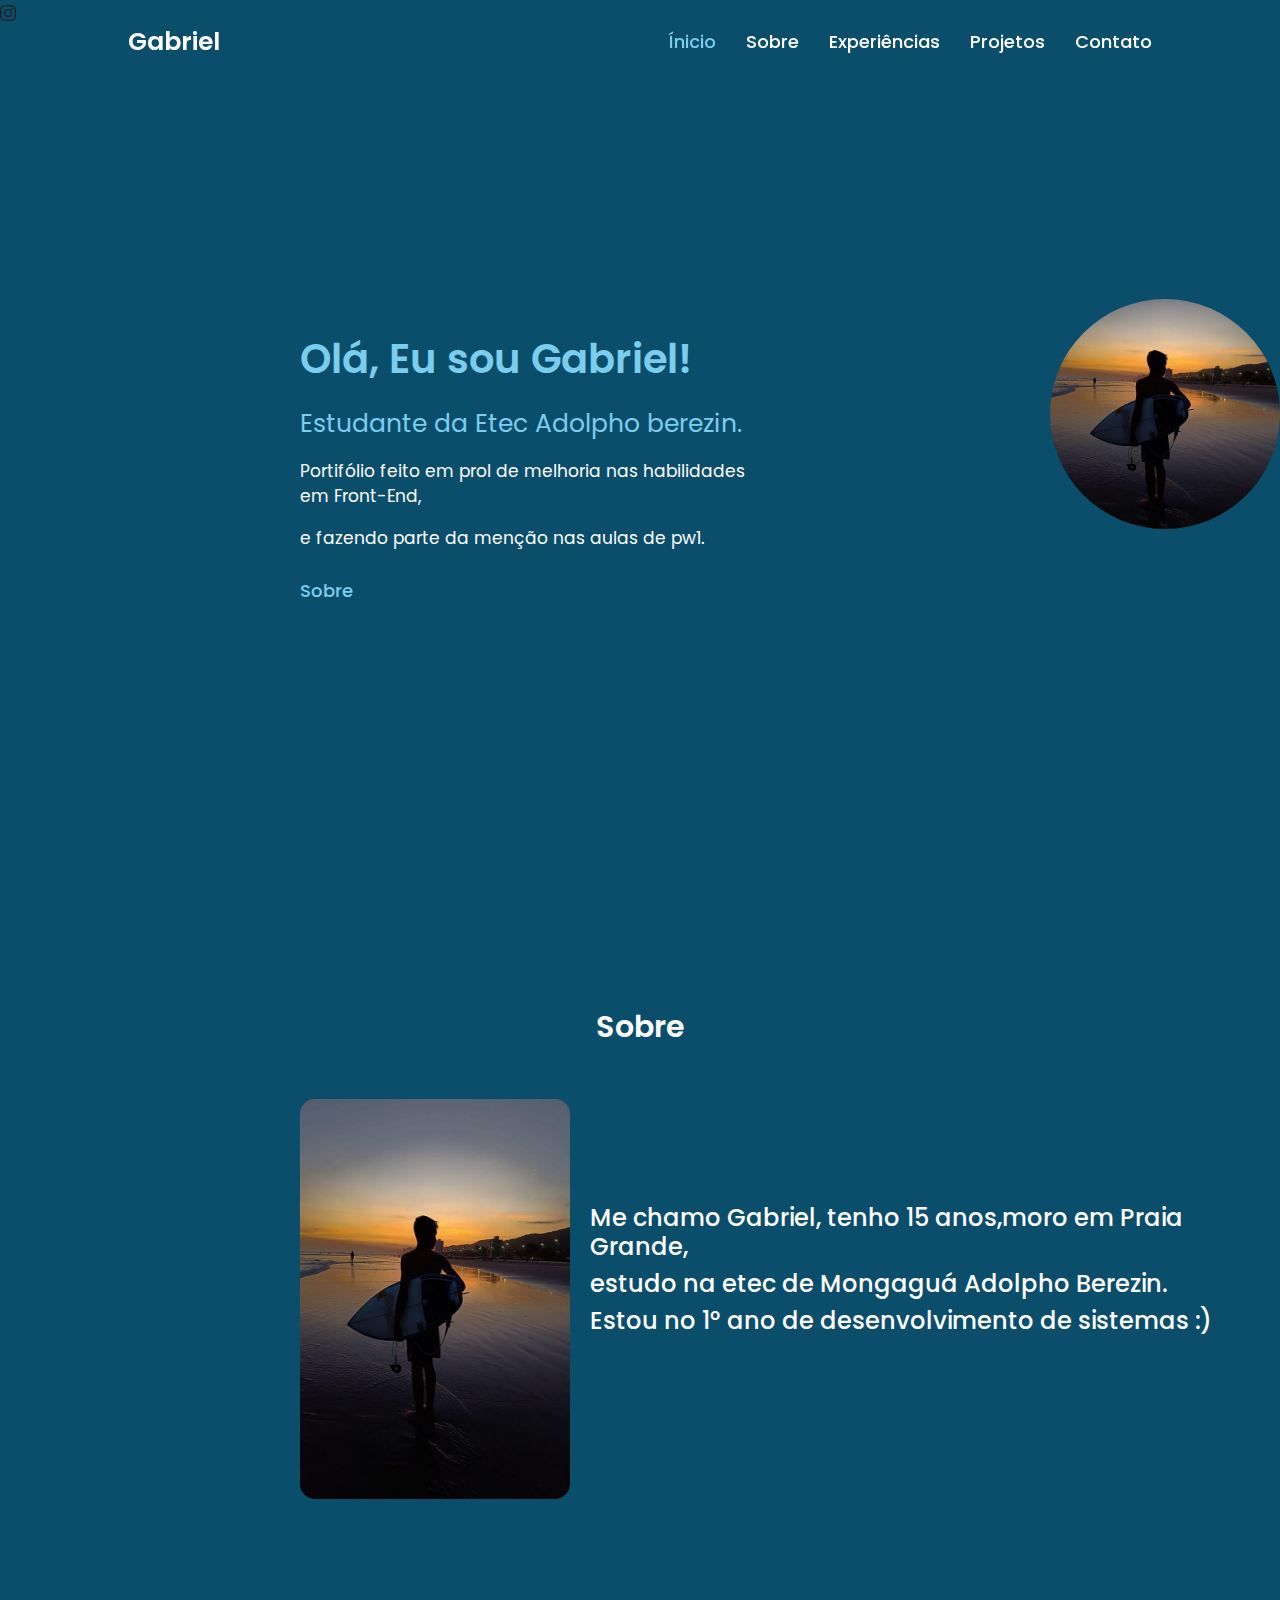
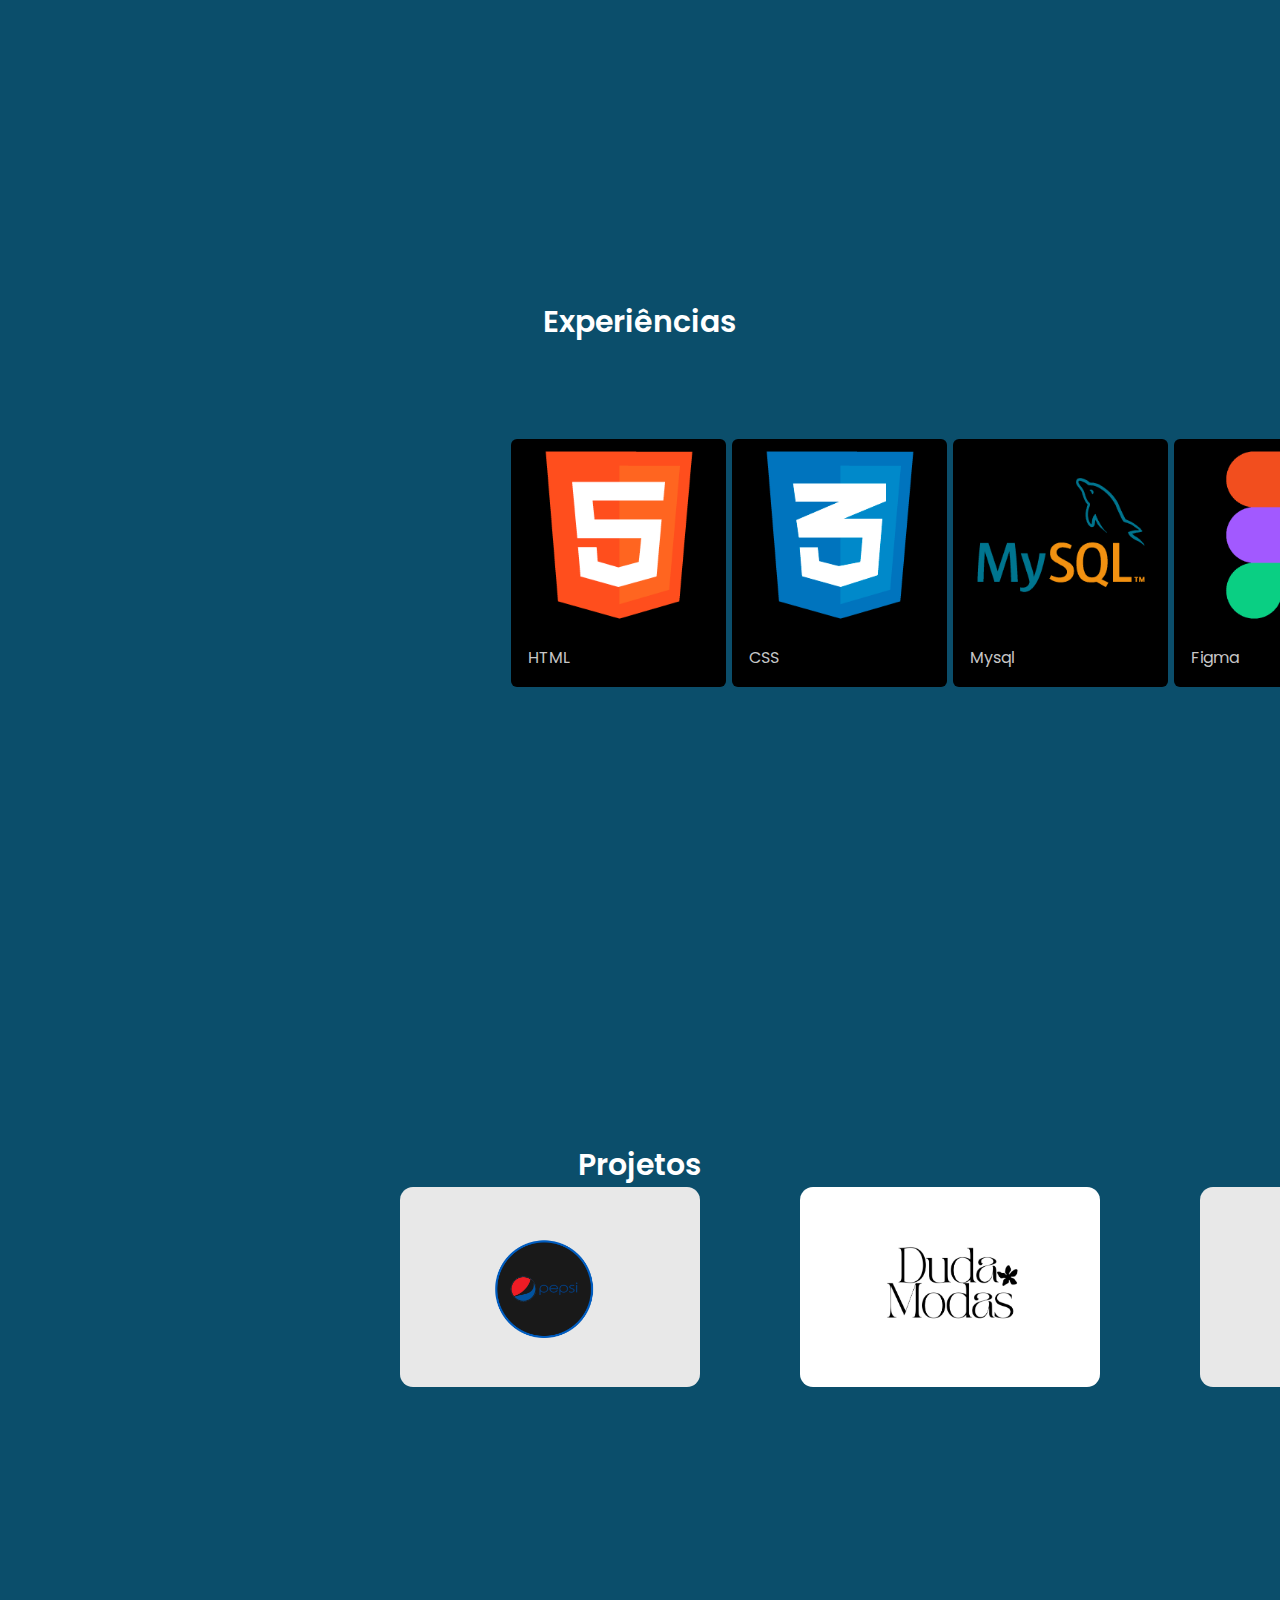
<file: index.html>
<!DOCTYPE html>
<html lang="en">
<head>
    <meta charset="UTF-8">
    <meta name="viewport" content="width=, initial-scale=1.0">
    <svg xmlns="http://www.w3.org/2000/svg" width="16" height="16" fill="currentColor" class="bi bi-instagram" viewBox="0 0 16 16">
      <path d="M8 0C5.829 0 5.556.01 4.703.048 3.85.088 3.269.222 2.76.42a3.9 3.9 0 0 0-1.417.923A3.9 3.9 0 0 0 .42 2.76C.222 3.268.087 3.85.048 4.7.01 5.555 0 5.827 0 8.001c0 2.172.01 2.444.048 3.297.04.852.174 1.433.372 1.942.205.526.478.972.923 1.417.444.445.89.719 1.416.923.51.198 1.09.333 1.942.372C5.555 15.99 5.827 16 8 16s2.444-.01 3.298-.048c.851-.04 1.434-.174 1.943-.372a3.9 3.9 0 0 0 1.416-.923c.445-.445.718-.891.923-1.417.197-.509.332-1.09.372-1.942C15.99 10.445 16 10.173 16 8s-.01-2.445-.048-3.299c-.04-.851-.175-1.433-.372-1.941a3.9 3.9 0 0 0-.923-1.417A3.9 3.9 0 0 0 13.24.42c-.51-.198-1.092-.333-1.943-.372C10.443.01 10.172 0 7.998 0zm-.717 1.442h.718c2.136 0 2.389.007 3.232.046.78.035 1.204.166 1.486.275.373.145.64.319.92.599s.453.546.598.92c.11.281.24.705.275 1.485.039.843.047 1.096.047 3.231s-.008 2.389-.047 3.232c-.035.78-.166 1.203-.275 1.485a2.5 2.5 0 0 1-.599.919c-.28.28-.546.453-.92.598-.28.11-.704.24-1.485.276-.843.038-1.096.047-3.232.047s-2.39-.009-3.233-.047c-.78-.036-1.203-.166-1.485-.276a2.5 2.5 0 0 1-.92-.598 2.5 2.5 0 0 1-.6-.92c-.109-.281-.24-.705-.275-1.485-.038-.843-.046-1.096-.046-3.233s.008-2.388.046-3.231c.036-.78.166-1.204.276-1.486.145-.373.319-.64.599-.92s.546-.453.92-.598c.282-.11.705-.24 1.485-.276.738-.034 1.024-.044 2.515-.045zm4.988 1.328a.96.96 0 1 0 0 1.92.96.96 0 0 0 0-1.92m-4.27 1.122a4.109 4.109 0 1 0 0 8.217 4.109 4.109 0 0 0 0-8.217m0 1.441a2.667 2.667 0 1 1 0 5.334 2.667 2.667 0 0 1 0-5.334"/>
    </svg>
    <link href="https://cdn.jsdelivr.net/npm/bootstrap@5.3.3/dist/css/bootstrap.min.css" rel="stylesheet" integrity="sha384-QWTKZyjpPEjISv5WaRU9OFeRpok6YctnYmDr5pNlyT2bRjXh0JMhjY6hW+ALEwIH" crossorigin="anonymous">
    <link rel="stylesheet" href="estilo.css">
    <title>Document</title>
</head>
<body>
 
<header class="header">
     <a href="#" class="logo">Gabriel</a>
    <nav class="navbar">
        <a href="#inicio" class="active">Ínicio</a>
        <a href="#sobre">Sobre </a>
        <a href="#experiencias">Experiências</a>
        <a href="#projetos">Projetos</a>
        <a href="#contato">Contato</a>
    </nav>
</header>

<section id="inicio">
  <div class="flex"> 
<div class="texto">
    <p class="titulo">Olá, Eu sou Gabriel!</p>
    <p class="subt">Estudante da Etec Adolpho berezin.</p>
    <p class="parag1">Portifólio feito em prol de melhoria nas habilidades em Front-End,</p>
    <p class="parag2">e fazendo parte da menção nas aulas de pw1.</p>
    <a href="#sobre"><button id="btntexto">
        <span class="hover-underline-animation"> Sobre </span>
       
          <path
            id="Path_10"
            data-name="Path 10"
            d="M8,0,6.545,1.455l5.506,5.506H-30V9.039H12.052L6.545,14.545,8,16l8-8Z"
            transform="translate(30)"
          ></path>
        
      </button></a>
</div>

<div class="imginicio"><img src="shared image.jpg" ></div>
</div> 

</section>
 
<section id="sobre">
  <div class="tsobre">Sobre</div>
  <div class="flexsobre">
     <div class="imgsobre"><img src="shared image.jpg" alt=""></div>
     <div class="txtsobre">
    
      <h4>Me chamo Gabriel, tenho 15 anos,moro em Praia Grande,</h4>
      <h4> estudo na etec de Mongaguá Adolpho Berezin.</h4>
      <h4>Estou no 1° ano de desenvolvimento de sistemas :)</h4>
    </div>
    <i class="bi bi-instagram"></i>
     
  </div>   
</section>

<section id="experiencias">
  <div class="texperie">Experiências</div>
  
  <div class="cards">
    
    <div class="card">
      <img src="logo-html-5-256.png" >
      <div class="card-body">
        <p class="card-text">HTML</p>
      </div>
    </div>

    <div class="card">
      <img src="logo-css-3-256.png" >
      <div class="card-body">
        <p class="card-text">CSS</p>
      </div>
    </div>

    <div class="card">
      <img src="mysql-256.png " >
      <div class="card-body">
        <p class="card-text">Mysql</p>
      </div>
    </div>

    
    <div class="card">
      <img src="logofigma.png" >
      <div class="card-body">
        <p class="card-text">Figma </p>
    </div>

  
  </div>

</section>

<section id="projetos">
  <div class="tprojetos">Projetos</div>
   
  
  <div class="cardsprojeto">
    
    <a href="pepsi.html"><div class="card1projeto"><img src="fotopepsi.png"></div></a>
    <a href="https://www.figma.com/design/EjVjILojsxjHcX5L9Zb0gF/atividade-Desing-Duda-modas?node-id=0-1&node-type=canvas&t=hIXkWOFTmfkqVi5P-0"><div class="card2projeto"><img src="logodudamodas.png"></div></a>
    <a href="pepsi.html"><div class="card3projeto"><img src="fotopepsi.png"></div></a>
  
  </div>


</section>
 
</body>
</html>
</file>
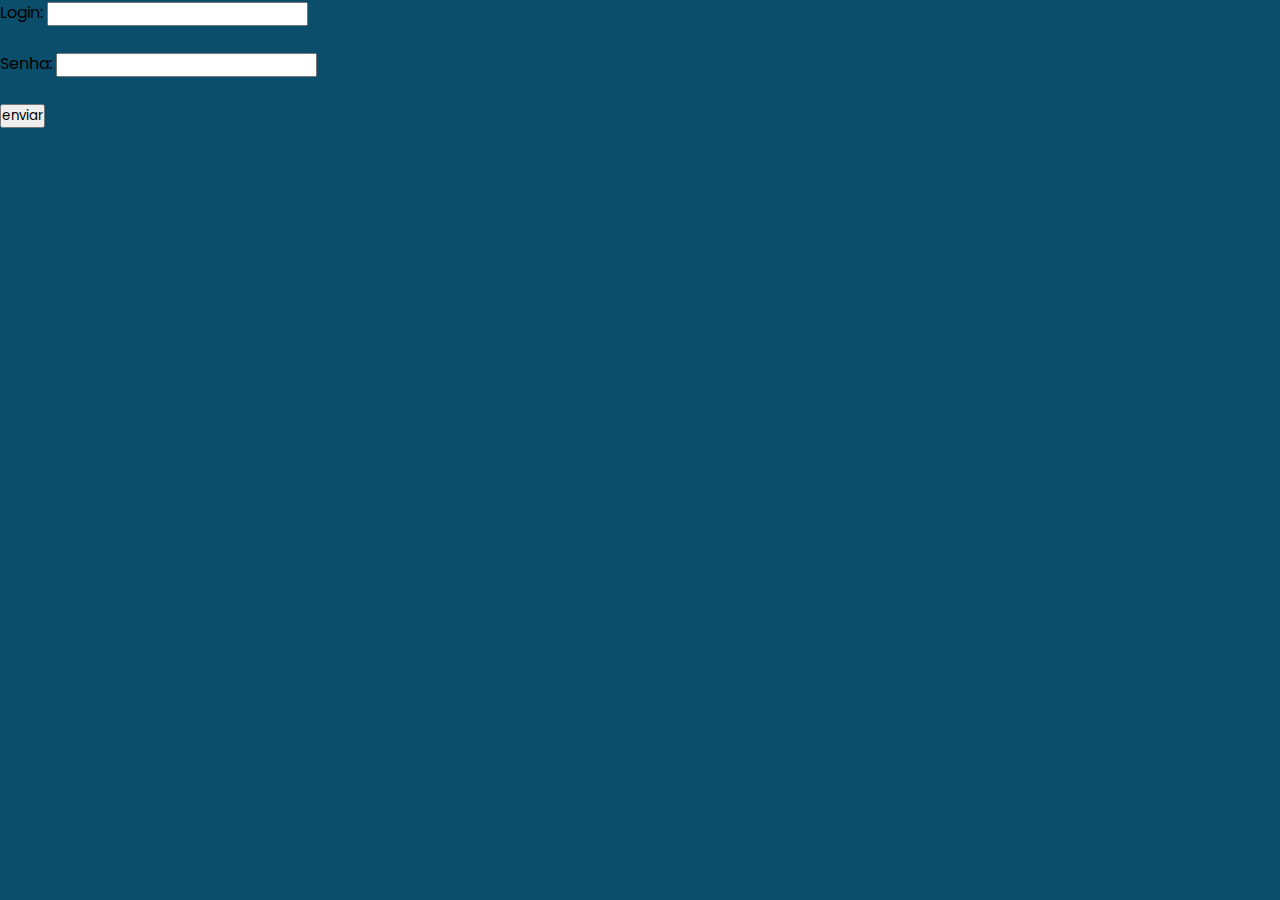
<file: exemplo01.html>
<!DOCTYPE html>
<html lang="en">
<head>
    <meta charset="UTF-8">
    <meta name="viewport" content="width=device-width, initial-scale=1.0">
    <link rel="stylesheet" href="estilo.css">
    <title>Cadastro</title>
</head>
<body>
    <div class="container">
    <form name="cadastro" method="post"  action="exemplo01.php">
        Login:
        <input type="text" name="nome"> <br><br>
        Senha:
        <input type="password" name="senha"> <br><br>  
        <input type="submit" value="enviar">

    </form>
     </div>
    

</body>
</html>
</file>
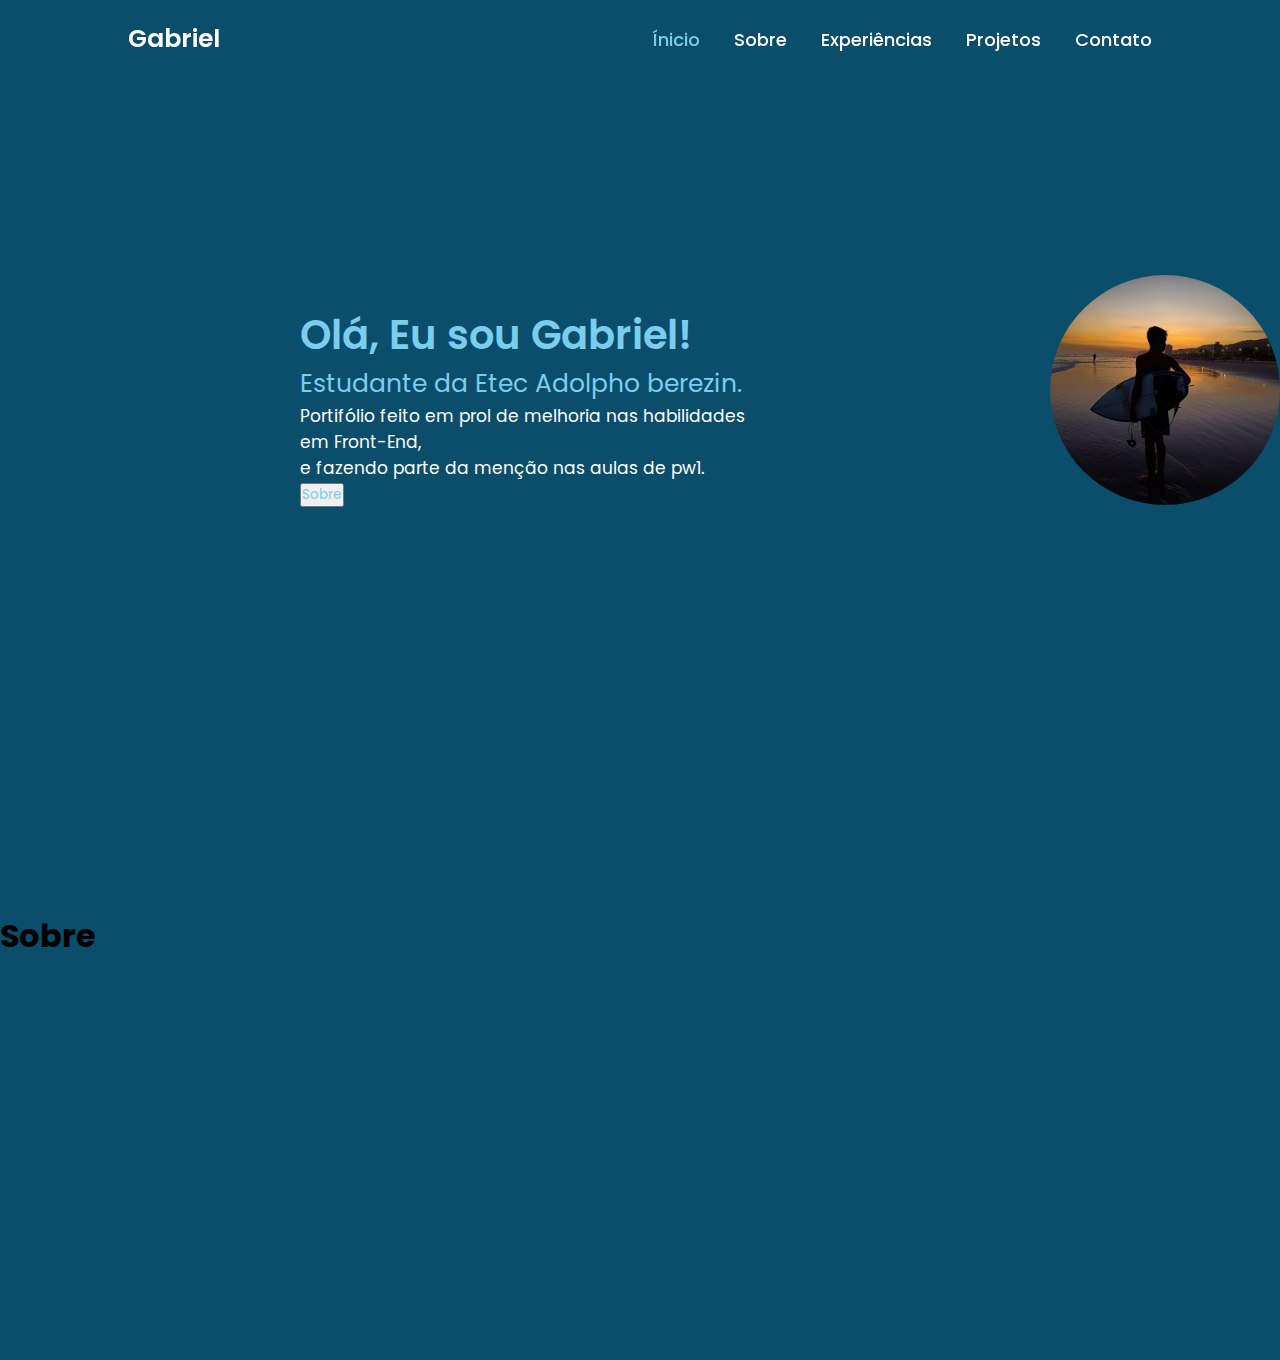
<file: inicio.html>
<!DOCTYPE html>
<html lang="en">
<head>
    <meta charset="UTF-8">
    <meta name="viewport" content="width=, initial-scale=1.0">
   
    <link rel="stylesheet" href="estilo.css">
    <title>Document</title>
</head>
<body>
 
<header class="header">
     <a href="#" class="logo">Gabriel</a>
    <nav class="navbar">
        <a href="#" class="active">Ínicio</a>
        <a href="#">Sobre</a>
        <a href="#">Experiências</a>
        <a href="#">Projetos</a>
        <a href="#">Contato</a>
    </nav>
</header>

<section class="inicio">
  <div class="flex"> 
<div class="texto">
    <p class="titulo">Olá, Eu sou Gabriel!</p>
    <p class="subt">Estudante da Etec Adolpho berezin.</p>
    <p class="parag1">Portifólio feito em prol de melhoria nas habilidades em Front-End,</p>
    <p class="parag2">e fazendo parte da menção nas aulas de pw1.</p>
    <button class="btntexto">
        <span class="hover-underline-animation"> Sobre </span>
       
          <path
            id="Path_10"
            data-name="Path 10"
            d="M8,0,6.545,1.455l5.506,5.506H-30V9.039H12.052L6.545,14.545,8,16l8-8Z"
            transform="translate(30)"
          ></path>
        
      </button>
</div>

<div class="imginicio"><img src="shared image.jpg" ></div>
</div> 

</section>
 
<section class="sobre">
     <div class="interface">
        <h1>Sobre</h1>

     </div>

</section>
 
</body>
</html>
</file>
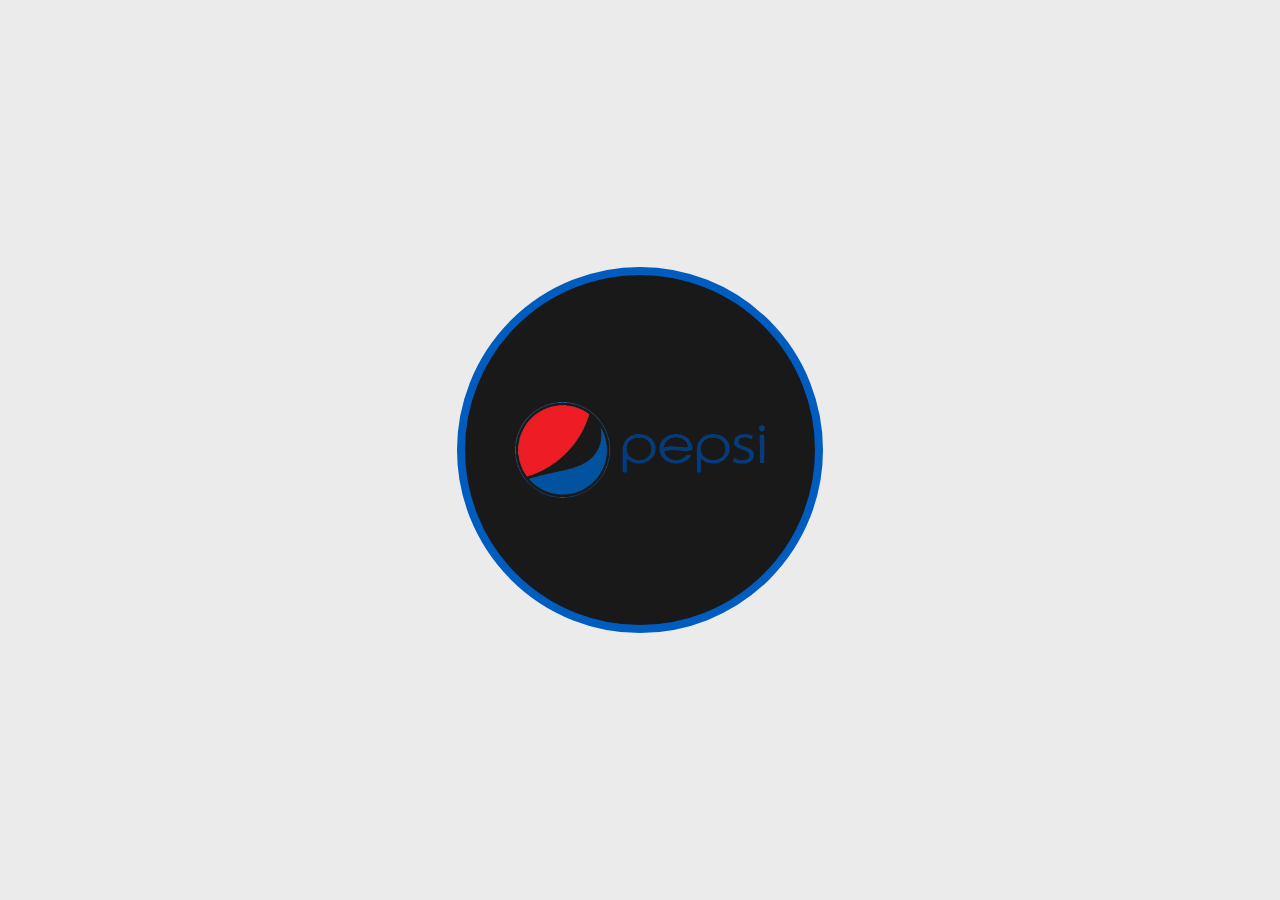
<file: pepsi.html>
<!DOCTYPE html>
<html lang="en">
<head>
    <meta charset="UTF-8">
    <meta name="viewport" content="width=device-width, initial-scale=1.0">
    <title>Document</title>
    <link rel="stylesheet" href="pepsi.css">
</head>
<body>
    <div class="card">
        <div class="circle">
            <img src="lata.jpeg.png" alt="" class="logo">
        </div>
        <img src="logo.jpeg.png" alt="" class="product_img">
        <div class="content">
            <h2>Pepsi</h2>
            <p> Pepsi bebida refrigerante</p>
            <a href="#"> Mais</a>
        </div>
    </div>
</body>
</html>
</file>
<file: estilo.css>
@import url('https://fonts.googleapis.com/css2?family=Poppins:ital,wght@0,100;0,200;0,300;0,400;0,500;0,600;0,700;0,800;0,900;1,100;1,200;1,300;1,400;1,500;1,600;1,700;1,800;1,900&display=swap');
*{
    margin: 0;
    padding: 0;
    box-sizing: border-box;
    font-family: 'Poppins', sans-serif;
}
 
html{
    scroll-behavior: smooth;
    scroll-padding-top: 70px;
}
body{
    background-color: #0b4e6b;
    
    
}

header{
    position: fixed;
    top: 0;
    left: 0;
    width: 100%;
    padding: 20px 10%;
    background: transparent ;
    display: flex;
    justify-content: space-between;
    align-items: center;
    z-index: 100;
}
 
.logo{
    font-size: 25px;
    color: #fff;
    text-decoration: none;
    font-weight: 600;
}
 
.navbar a {
    font-size: 18px;
    color: #fff;
    text-decoration: none;
    font-weight: 500;
    margin-left: 30px;
    transition: .3s;
}
 
.navbar a:hover,
.navbar a.active{
   color: #7bcdee;
}
 
.flex{
    display: flex;
}
.texto{
    
    margin-top: 305px;
    margin-left: 300px;
}

.titulo{
    font-size: 40px;
    font-weight: 600;
    color: #7bcdee;
}

.subt{
    font-size: 25px;
    color: #7bcdee;
}

.parag1,.parag2 {
    font-size: 17px;
    color: #fff;
}

/* From Uiverse.io by alexmaracinaru */ 
#btntexto {
    border: none;
    background: none;
    cursor: pointer;
    margin-top: 10px;
  }
  
  #btntexto span {
    padding-bottom: 7px;
    
    font-size: 18px;
    padding-right: 15px;
    font-weight: 500;
    
  }
     

  .hover-underline-animation {
    position: relative;
    color: #7bcdee;
    padding-bottom: 20px;
  }
  
  .hover-underline-animation:after {
    content: "";
    position: absolute;
    width: 100%;
    transform: scaleX(0);
    height: 2px;
    bottom: 0;
    left: 0;
    background-color: #7bcdee;
    transform-origin: bottom right;
    transition: transform 0.25s ease-out;
  }
  
  #btntexto:hover .hover-underline-animation:after {
    transform: scaleX(1);
    transform-origin: bottom left;
  }
  
.imginicio img{
    width: 230px;
    height: 230px;
    margin-left: 300px;
    border-radius: 50%;
    object-fit: cover;
    margin-top: 275px;
    animation: flutuar 2s ease-in-out infinite alternate;
    position: relative; 
}

@keyframes flutuar {
    0%{
        top: 0;
    }
    100%{
        top: 20px;
    }

}

section{
    margin-bottom: 400px;
}
.tsobre{
    text-align: center;
    font-size: 30px;
    font-weight: 600;
    color: #fff;
   
    
}

.imgsobre img{
    width: 270px;
    height: 400px;
    border-radius: 15px;
    margin-top: 50px;
    margin-left: 300px;
    
}

.txtsobre{
    
    color: #fff;
}

.corg{
  color: #7bcdee;
}

.flexsobre{
    display: flex;
    align-items: center;
    gap: 20px;
}

.sobre {
    margin-bottom: 400px;
}

.experiencias{
 margin-top: 252px;
}


.texperie{
    text-align: center;
    font-size: 30px;
    font-weight: 600;
    color: #fff;
}

.cards{
    padding: 55px;
    width: 1000px;
    display: flex;
    align-items: center;
    justify-content: space-evenly;
    margin-left: 450px;
    margin-top: 40px;    
}



.card img{
    width: 190px;
    align-items: center;
    margin-left: 12px;
    
}

.card{
    width: 215px;
    background-color: #000000;
    color: rgba(255, 255, 255, 0.788);
}

.tprojetos{
    text-align: center;
    font-size: 30px;
    font-weight: 600;
    color: #fff;
}

.cardsprojeto{
    display: flex;
    align-items: center;
    justify-content: space-evenly;
    width: 1300px;
    margin-left: 300px;
}
.card1projeto img{
    width: 300px;
    height: 200px;
    border-radius: 13px;
    object-fit: cover;
    filter: blur(0.5px);
   
}

.card2projeto img{
    width: 300px;
    height: 200px;
    border-radius: 13px;
    object-fit: cover;
    filter: blur(0.5px);
   
}

.card3projeto img{
    width: 300px;
    height: 200px;
    border-radius: 13px;
    object-fit: cover;
    filter: blur(0.5px);
   
}
</file>
<file: pepsi.css>
*{
    margin: 0;
    padding: 10;
    box-sizing: border-box;
}

body{
    display: flex;
    justify-content: center;
    align-items: center;
    min-height: 100vh;
    background-color: #e7e7e7d8;
    --clr: #005cbf;
}

.card{
    position: relative;
    width: 300px;
    height: 350px;
    display: flex;
    justify-content: center;
    align-items: center;
    transition: 0.5s;
    transition-delay: 0.5s;
}

.card:hover{
    width: 600px;
    transition-delay: 0.5s;
}

.card .circle{
    position: absolute;
    top: 0;
    left: 0;
    width: 100%;
    height: 100%;
    border-radius: 20px;
    display: flex;
    justify-content: center;
    align-items: center;

}

.card .circle::before{
    content: "";
    position: absolute;
    top: 30;
    left: 2;
    right: 2;
    width: 350px;
    height: 350px;
    border-radius: 50%;
    background: #191919;
    border: 8px solid var(--clr);
    transition: 0.5, background 0.5s;
    transition-delay: 0.75s, 1s;
    filter: drop-shadow(0 0 10px var(--clr)) drop-shadow(0 0 60px var (--clr));
}

.card:hover .circle::before{
    transition-delay: 0.5s;
    width: 100%;
    height: 100%;
    border-radius: 20px;
    background: var(--clr);
}

.card .circle .logo{
    position: relative;
    width: 250px;
    transition: 0.5s;
    transition-delay: 0.5s;

}

.card:hover .circle .logo{
    transform: scale(0);
    transition-delay: 0s;
}

.card .product_img{
    position: absolute;
    top: 50%;
    left: 50%;
    transform: translate(-50%, -50% ) scale(0) rotate(315deg);
    height: 300px;
    transition: 0.5s ease-in-out;
}

.card:hover .product_img{
    transition-delay: 0.75s;
    top: 25%;
    left: 75%;
    height: 530px;
    transform: translate(-50%, -50%) scale(1) rotate(15deg);
}

.card .content {
    position: absolute;
    width: 50%;
    left: 20%;
    padding: 20px 20px 20px 20px;
    opacity: 0;
    transition: 0.5s;
    visibility: visible;
    left: 20px;
}

.card .content h2{
    color: #fff;
    text-transform: uppercase;
    font-size: 2.5rem;
    line-height: 1em;
}

.card .content p {
    color: #fff;
}

.card .content a{
    position: relative;
    color: #fff;
    background: #d52b1e;
    padding: 10px 20px;
    border-radius: 10px;
    display: inline-block;
    text-decoration: none;
    font-weight: 600;
    margin-top: 10px;
}
</file>
